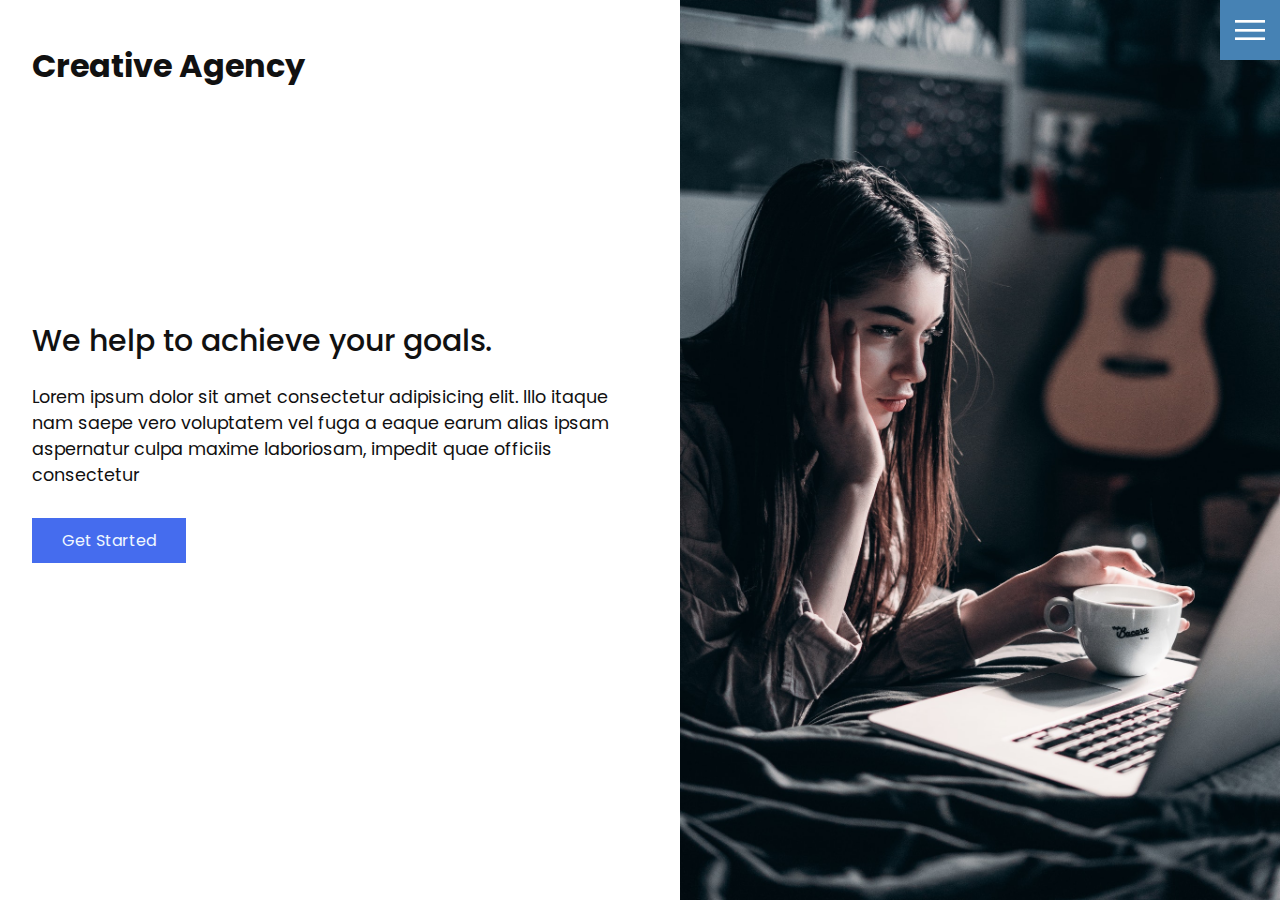
<file: index.html>
<!DOCTYPE html>
<html lang="en">

<head>
  <meta charset="UTF-8" />
  <meta http-equiv="X-UA-Compatible" content="IE=edge" />
  <meta name="viewport" content="width=device-width, initial-scale=1.0" />
  <link rel="stylesheet" href="style.css" />
  <title>Creative Agency Website</title>
</head>

<body>
  <header>
    <div class="logo">Creative Agency</div>
     <div class="toggle"></div> 
    <div class="toggle-close hide"></div>

    <nav class="navigation hide">
      <ul>
        <li><a href="index.html">Home</a></li>
        <li><a href="services.html"> Service</a></li>
        <li><a href="work.html">Work</a></li>
        <li><a href="conatct.html">Contact</a></li>
      </ul>
      <div class="social-icons">
      <ul>
        <li>
          <a href=""><img src="images/facebook.png" alt="" target="_blank" /></a>
        </li>
        <li>
          <a href=""><img src="images/instagram.png" alt="" target="_blank" /></a>
        </li>
        <li>
          <a href=""><img src="images/twitter.png" alt="" target="_blank" /></a>
        </li>
      </ul>
    </div>
  </header>
  <section>
    <div class="content">
      <h1>We help to achieve your goals.</h1>
      <p> Lorem ipsum dolor sit amet consectetur adipisicing elit. Illo itaque nam saepe vero voluptatem vel fuga a
        eaque earum alias ipsam aspernatur culpa maxime laboriosam, impedit quae officiis consectetur </p>
      <div class="btn">
        <a href="">Get Started</a>
      </div>
    </div>
    <figure class="home-img"><img src="images/home.jpg" alt="" /></figure>
  </section>
  <script src="app.js"></script>
</body>

</html>
</file>
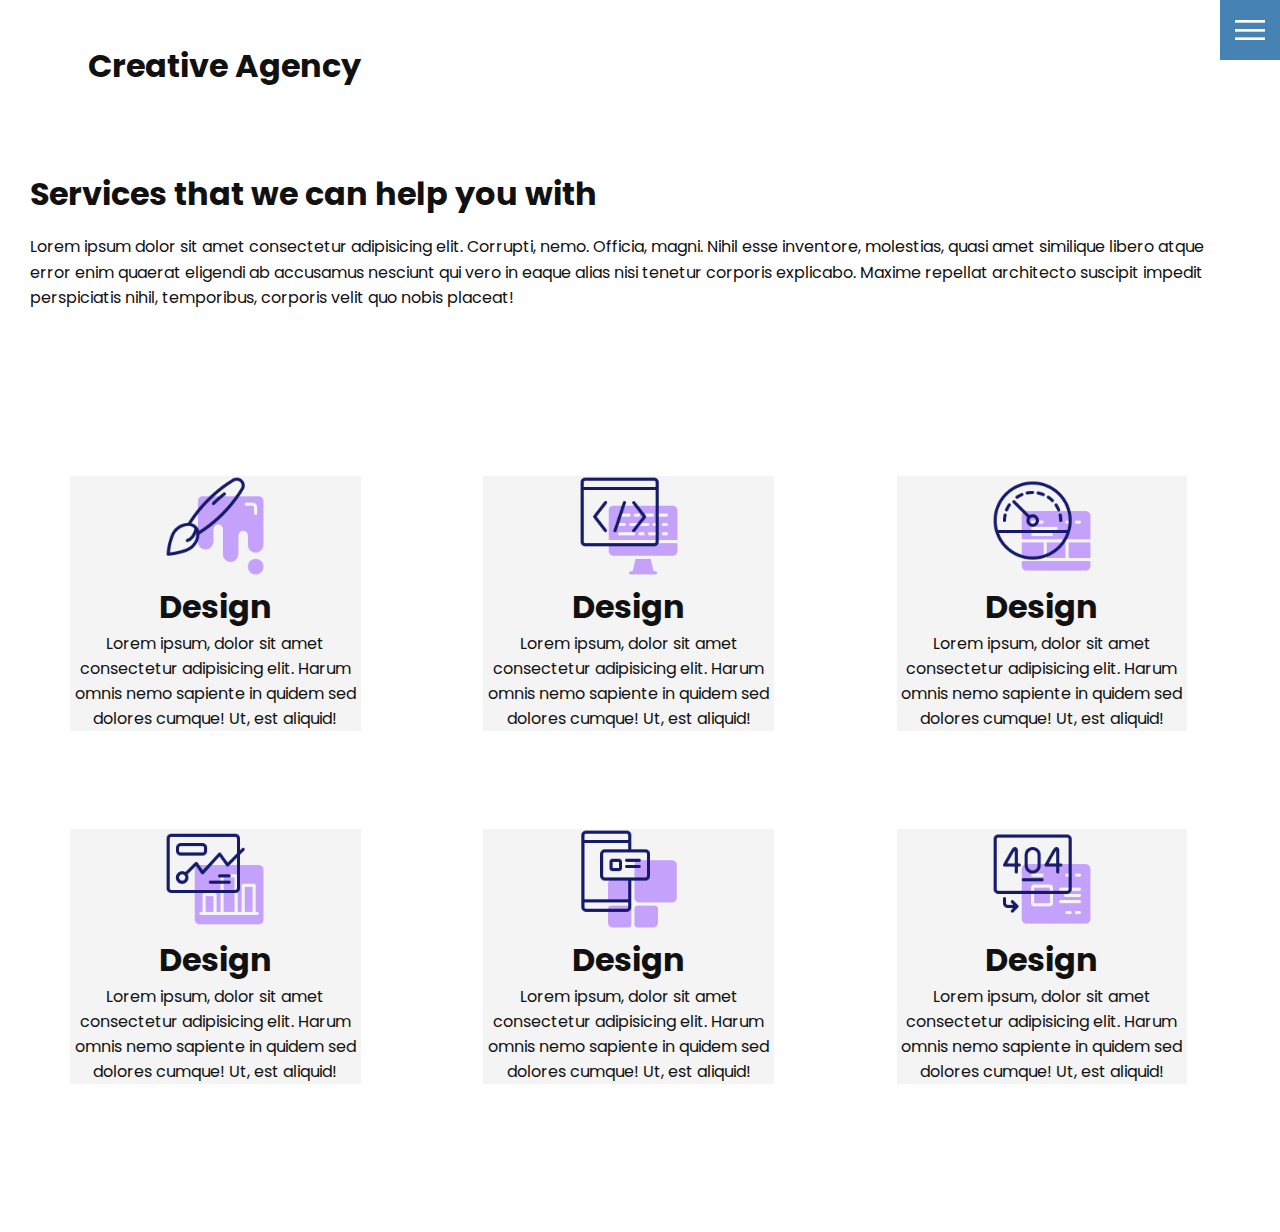
<file: services.html>
<!DOCTYPE html>
<html lang="en">
<head>
    <meta charset="UTF-8">
    <meta http-equiv="X-UA-Compatible" content="IE=edge">
    <meta name="viewport" content="width=device-width, initial-scale=1.0">
    <link rel="stylesheet" href="style.css">
    <title>Document</title>
</head>
<body>
    <header>
        <div class="s-logo">Creative Agency</div>
         <div class="toggle"></div> 
        <div class="toggle-close hide"></div>
    
        <nav class="navigation hide">
          <ul>
            <li><a href="index.html">Home</a></li>
            <li><a href="services.html"> Service</a></li>
            <li><a href="work.html">Work</a></li>
            <li><a href="conatct.html">Contact</a></li>
          </ul>
          <div class="social-icons">
          <ul>
            <li>
              <a href=""><img src="images/facebook.png" alt="" target="_blank" /></a>
            </li>
            <li>
              <a href=""><img src="images/instagram.png" alt="" target="_blank" /></a>
            </li>
            <li>
              <a href=""><img src="images/twitter.png" alt="" target="_blank" /></a>
            </li>
          </ul>
        </div>
      </header>

      <section class="services">
          <div class="s-content">
            <h1>Services that we can help you with</h1>
            <p>Lorem ipsum dolor sit amet consectetur adipisicing elit. Corrupti, nemo. Officia, magni. Nihil esse inventore, molestias, quasi amet similique libero atque error enim quaerat eligendi ab accusamus nesciunt qui vero in eaque alias nisi tenetur corporis explicabo. Maxime repellat architecto suscipit impedit perspiciatis nihil, temporibus, corporis velit quo nobis placeat!</p>
          </div>

          <div class="cards">
              <div class="card-1">
                  <div class="icon">
                      <img src="images/001.png" alt="">
                  </div>
                  <div class="card-content">
                      <h1>Design</h1>
                      <p>Lorem ipsum, dolor sit amet consectetur adipisicing elit. Harum omnis nemo sapiente in quidem sed dolores cumque! Ut, est aliquid!</p>
                  </div>
              </div>

              <div class="card-1">
                <div class="icon">
                    <img src="images/002.png" alt="">
                </div>
                <div class="card-content">
                    <h1>Design</h1>
                    <p>Lorem ipsum, dolor sit amet consectetur adipisicing elit. Harum omnis nemo sapiente in quidem sed dolores cumque! Ut, est aliquid!</p>
                </div>
            </div>

            <div class="card-1">
                <div class="icon">
                    <img src="images/003.png" alt="">
                </div>
                <div class="card-content">
                    <h1>Design</h1>
                    <p>Lorem ipsum, dolor sit amet consectetur adipisicing elit. Harum omnis nemo sapiente in quidem sed dolores cumque! Ut, est aliquid!</p>
                </div>
            </div>

            <div class="card-1">
                <div class="icon">
                    <img src="images/004.png" alt="">
                </div>
                <div class="card-content">
                    <h1>Design</h1>
                    <p>Lorem ipsum, dolor sit amet consectetur adipisicing elit. Harum omnis nemo sapiente in quidem sed dolores cumque! Ut, est aliquid!</p>
                </div>
            </div>


            <div class="card-1">
                <div class="icon">
                    <img src="images/005.png" alt="">
                </div>
                <div class="card-content">
                    <h1>Design</h1>
                    <p>Lorem ipsum, dolor sit amet consectetur adipisicing elit. Harum omnis nemo sapiente in quidem sed dolores cumque! Ut, est aliquid!</p>
                </div>
            </div>


            <div class="card-1">
                <div class="icon">
                    <img src="images/006.png" alt="">
                </div>
                <div class="card-content">
                    <h1>Design</h1>
                    <p>Lorem ipsum, dolor sit amet consectetur adipisicing elit. Harum omnis nemo sapiente in quidem sed dolores cumque! Ut, est aliquid!</p>
                </div>
            </div>

              
          </div>
      </section>

    
    <script src="app.js"></script>
</body>
</html>
</file>
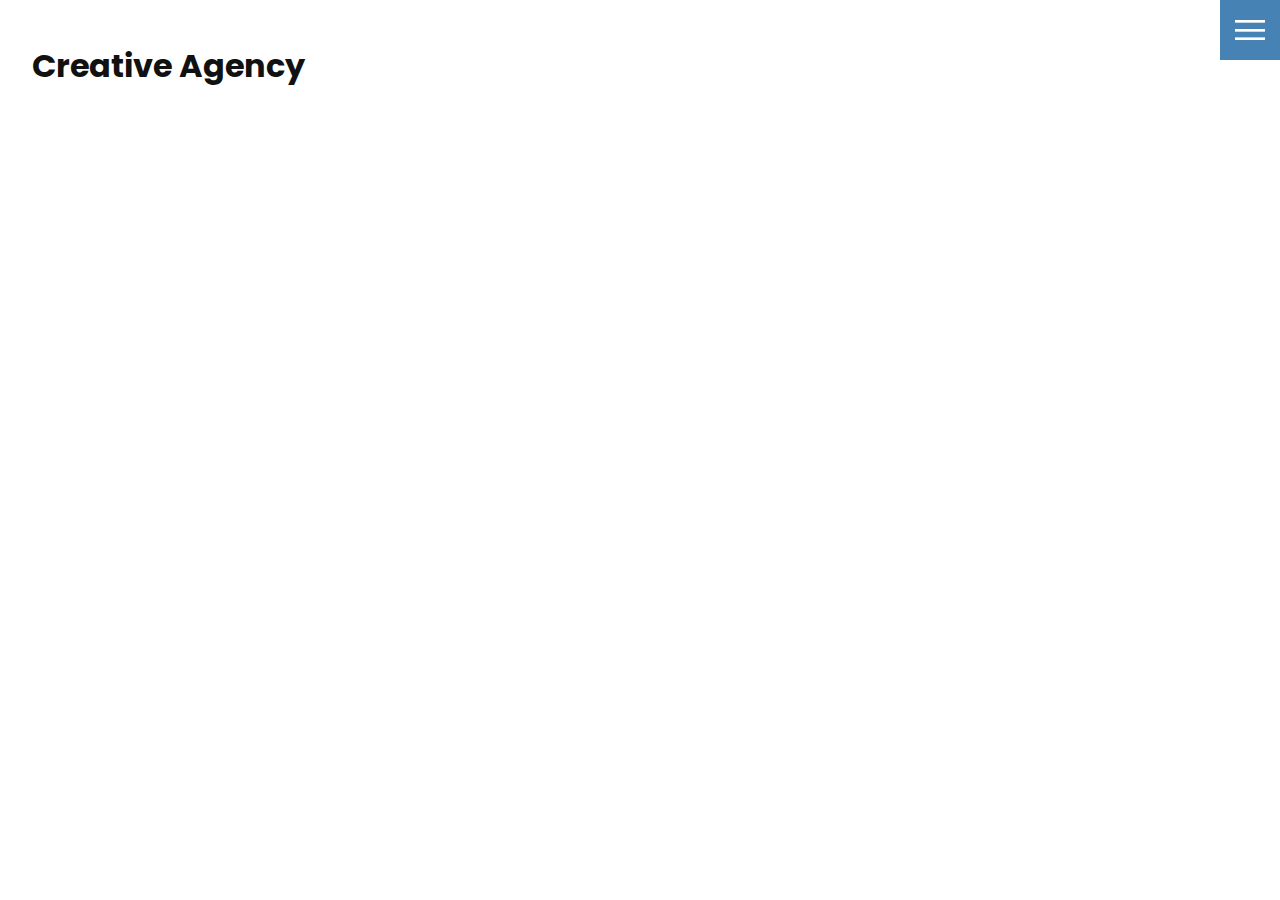
<file: work.html>
<!DOCTYPE html>
<html lang="en">

<head>
  <meta charset="UTF-8" />
  <meta http-equiv="X-UA-Compatible" content="IE=edge" />
  <meta name="viewport" content="width=device-width, initial-scale=1.0" />
  <link rel="stylesheet" href="style.css" />
  <title>Creative Agency Website</title>
</head>

<body>
  <header>
    <div class="logo">Creative Agency</div>
     <div class="toggle"></div> 
    <div class="toggle-close hide"></div>

    <nav class="navigation hide">
      <ul>
        <li><a href="index.html">Home</a></li>
        <li><a href="services.html"> Service</a></li>
        <li><a href="work.html">Work</a></li>
        <li><a href="conatct.html">Contact</a></li>
      </ul>
      <div class="social-icons">
      <ul>
        <li>
          <a href=""><img src="images/facebook.png" alt="" target="_blank" /></a>
        </li>
        <li>
          <a href=""><img src="images/instagram.png" alt="" target="_blank" /></a>
        </li>
        <li>
          <a href=""><img src="images/twitter.png" alt="" target="_blank" /></a>
        </li>
      </ul>
    </div>
  </header>

  <section>

  </section>
  
</body>
</file>
<file: style.css>
@import url("https://fonts.googleapis.com/css?family=Poppins:200,300,400,500,600,700,800,900&display=swap");

* {
  padding: 0;
  margin: 0;
  box-sizing: border-box;
  /* overflow: hidden; */
}

html,
body {
  font-family: "Poppins", sans-serif;
  color: #111;
}
header {
  /* display: flex; */
  justify-content: space-between;
}

section {
  display: flex;
  justify-content: space-between;
  flex-wrap: wrap;
}

.content {
  display: flex;
  max-width: 600px;
  display: inline-block;
  margin: auto;
  margin-left: 32px;
}

section figure img {
  width: 100%;
  height: 100vh;
}

.home-img {
  display: flex;
}

.logo {
  position: absolute;
  bottom: 90%;
  left: 32px;
  font-size: 2rem;
  font-weight: 700;
  z-index: 20;
}

/* toggle */

.toggle {
  position: fixed;
  right: 0;
  width: 60px;
  height: 60px;
  z-index: 2;
  cursor: pointer;
  background: steelblue url(../images/menu.png);
  background-repeat: no-repeat;
  background-position: center;
  background-size: 30px;
  z-index: 15;
}

.toggle-close {
  position: fixed;
  right: 0;
  width: 60px;
  height: 60px;
  z-index: 2;
  cursor: pointer;
  background: steelblue url(../images/close.png);
  background-size: 25px;
  background-position: center;
  background-repeat: no-repeat;
  background-size: 30px;
  z-index: 30;
}

.close {
  display: none;
}

/* .navigation {
  margin: auto;
  display: none;
} */

.navigation {
  background-color: #fff;
  width: 100%;
  height: 100%;
  position: fixed;
  z-index: 10;
  top: 0;
  display: flex;
  justify-content: center;
  align-items: center;
}

.hide {
  display: none;
}
navigation.active {
  left: 0;
}
.navigation ul {
  position: relative;
}

.navigation ul li {
  list-style: none;
  text-align: center;
}

.navigation ul li a {
  text-decoration: none;
  color: #111;
  font-size: 30px;
  transition: all 0.5s;
}

.navigation ul li a:hover {
  color: steelblue;
}

.navigation .social-icons {
  position: absolute;
  top: 0;
  left: 0;
  width: 60px;
  height: 100%;
  display: flex;
  justify-content: center;
  align-items: center;
}

.content .btn {
  background: rgb(69, 108, 238);
  display: inline-block;
  padding: 10px 30px;
  margin: 20px 0;
  border: 0;
  cursor: pointer;
}

.content .btn:hover {
  transform: scale(0.98);
}

.content .btn a {
  text-decoration: none;
  color: aliceblue;
}

.content h1 {
  font-size: 30px;
  font-weight: 500;
}

.content p {
  font-size: 1.1rem;
  margin: 20px 0 10px;
}

/*------------------------------- SERVICES----------------------- */
.s-logo
{
  position: absolute;
  bottom: 90%;
  left: 88px;
  font-size: 2rem;
  font-weight: 700;
  z-index: 20;
  /* border:2px solid; */
}
.s-content {
  /* border: 2px solid; */
  display: block;
  margin: auto;
  margin-top: 10rem;
  max-width: 1412px;
  padding:10px 35px 15px 30px;
}

.s-content h1{
  margin-bottom:1rem;
}

.s-content p{
  line-height: 1.6;
}

.cards{
  margin-top:50px;
  margin-left:50px;
  display:grid;
  grid-template-columns: repeat(3,1fr);
  /* grid-template-rows: repeat(2,1fr); */
  grid-gap:50px;
  padding: 100px 20px; 
  text-align: center;

  /* display:flex;
  flex-direction: row;
  border:2px solid; */
}

.card-1
{
  display:flex;
  flex-direction: column;
  justify-content: center;
  align-items: center;
  background-color:#f4f4f4;
  width: 80%;
  margin-bottom:3rem;
  /* border:2px solid; */
  cursor:pointer;
  
}
.card-1:hover{
  box-shadow: 0 10px 30px rgba(0,0,0,0.1);
}
.card-content{
  display:flex;
  flex-direction: column;
  justify-content: center;
  align-items: center;
  text-align: center;
}

.card-1 .icon img{
  max-width: 100px;
}
</file>
